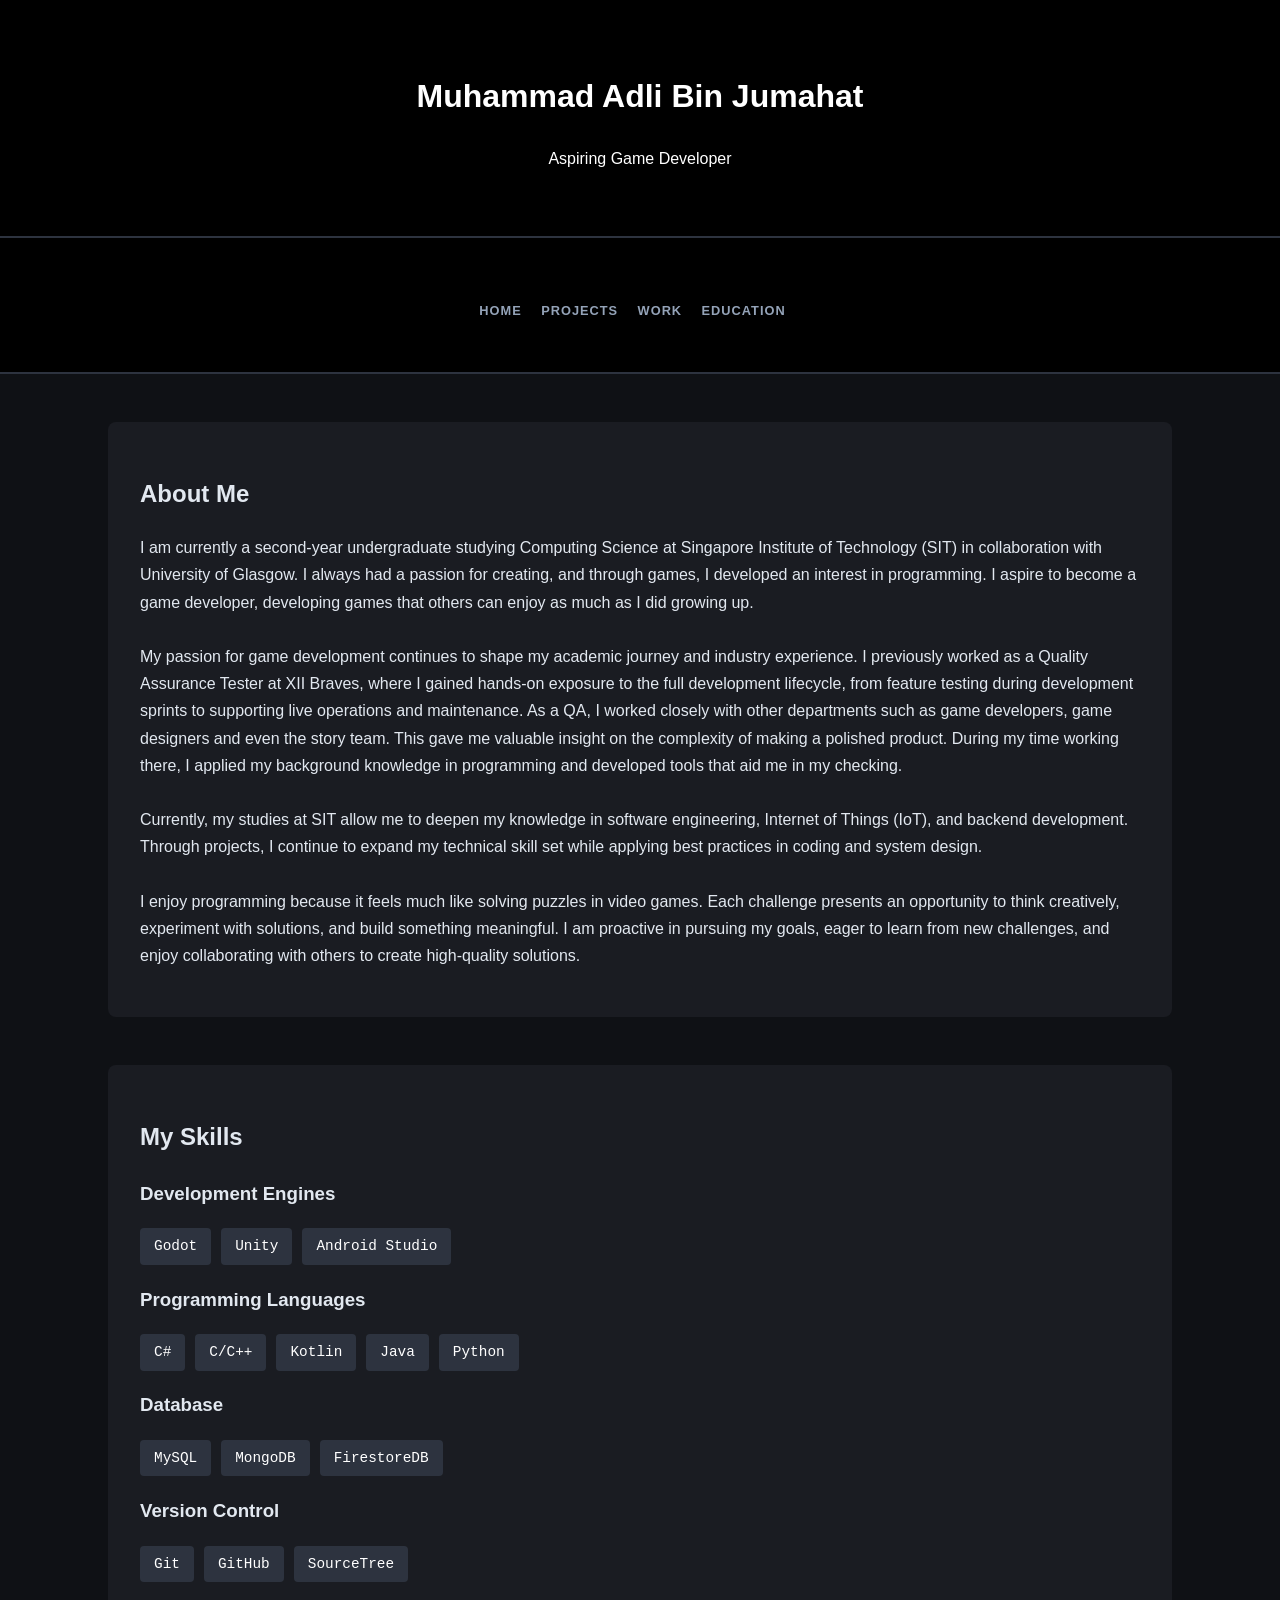
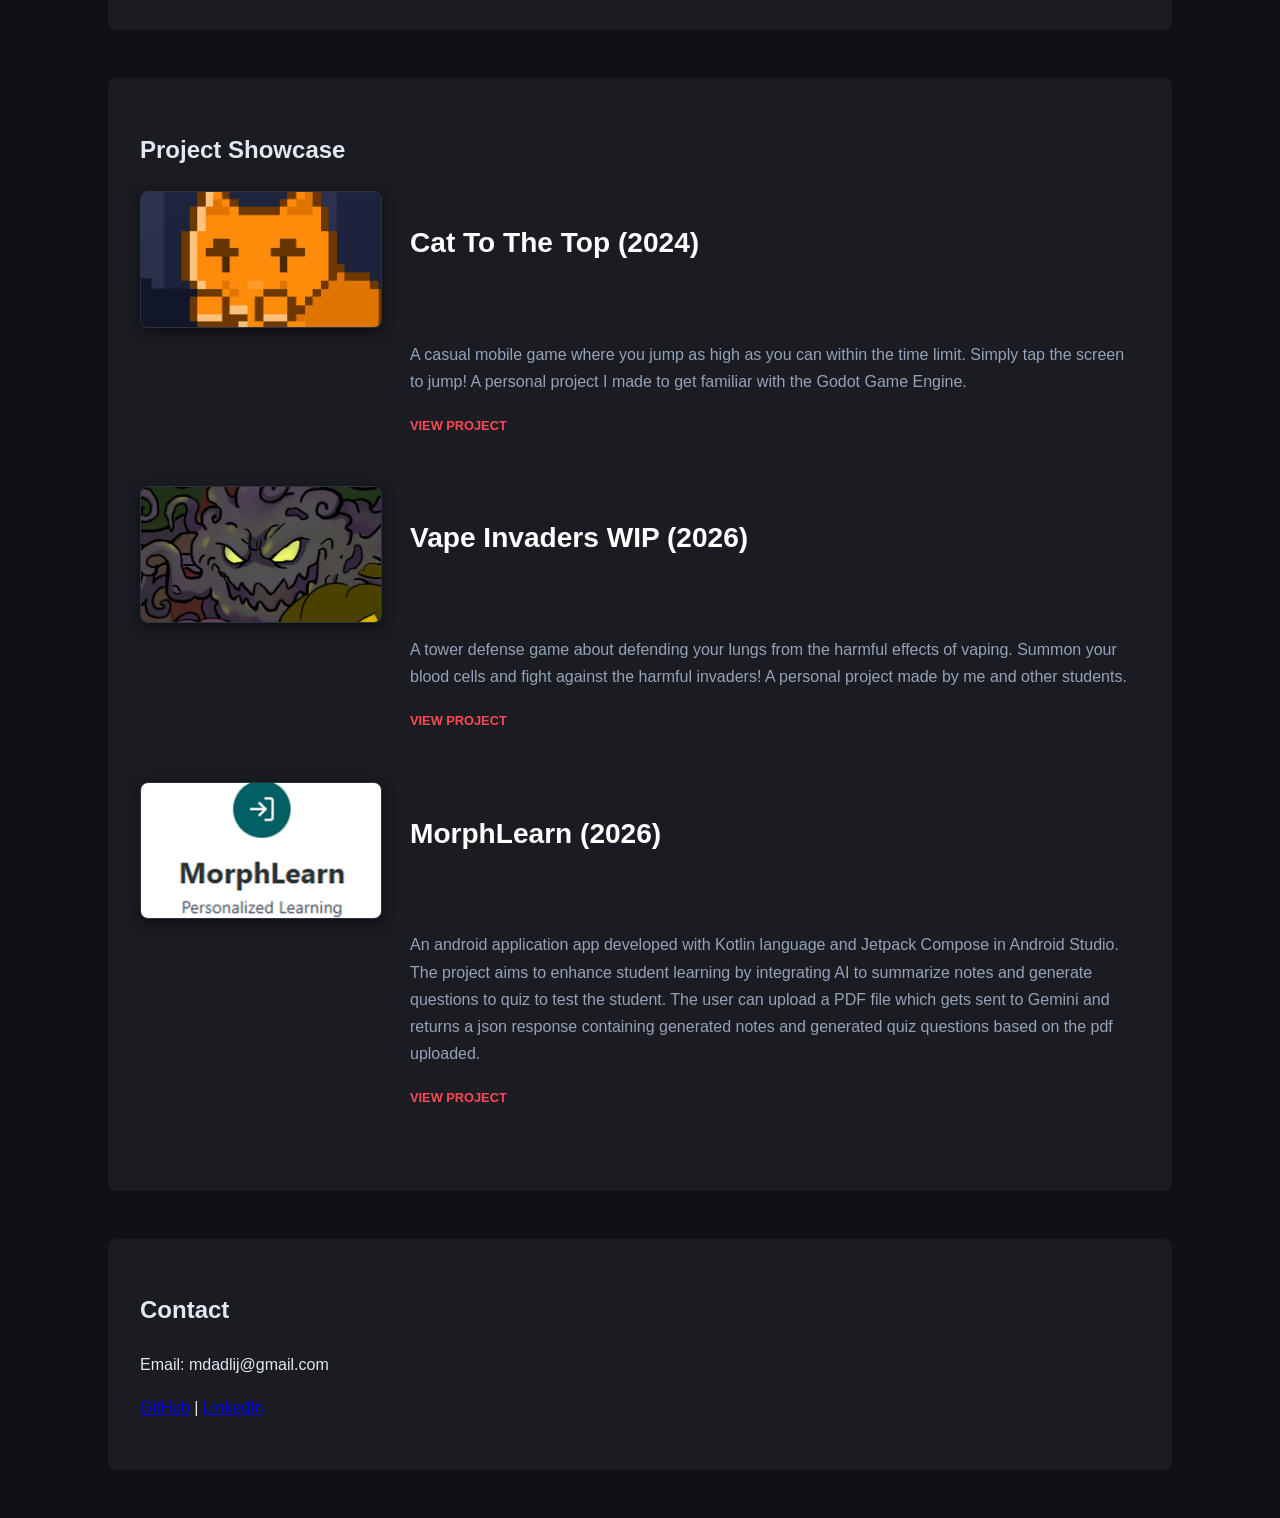
<file: index.html>
<!DOCTYPE html>
<html lang="en">
  <head>
    <meta charset="UTF-8" />
    <meta name="viewport" content="width=device-width, initial-scale=1.0" />
    <title>Portfolio</title>
    <link rel="stylesheet" href="style.css" />
  </head>
  <body>
    
    <header>
      <h1 id="name"></h1>
      <p id="title"></p>
    </header>
    
    <header>
      <div id="nav"></div>
    </header>

    <section id="about">
      <h1>About Me</h1>
      <p id="description"></p>
    </section>

    <section>
      <h1>My Skills</h1>
      <p id="skills"></p>
    </section>

    <section id="main-projects">
      <h1>Project Showcase</h1>
      <div id="main-project-list"></div>
    </section>

    <section id="contact">
      <h1>Contact</h1>
      <p id="email"></p>
      <p>
        <a id="link-github">GitHub</a> |
        <a id="link-linkedin">LinkedIn</a>
      </p>
    </section>
    <script src="info.js"></script>
    <script src="script.js"></script>

    <script>
      HeaderInfo.setHeaderInfo();
      MainPage.setMainInfo();
      MainPage.setProjectList();
      MainPage.setSkillsList();
      Navigation.loadNavBar();
    </script>
  </body>
</html>
</file>
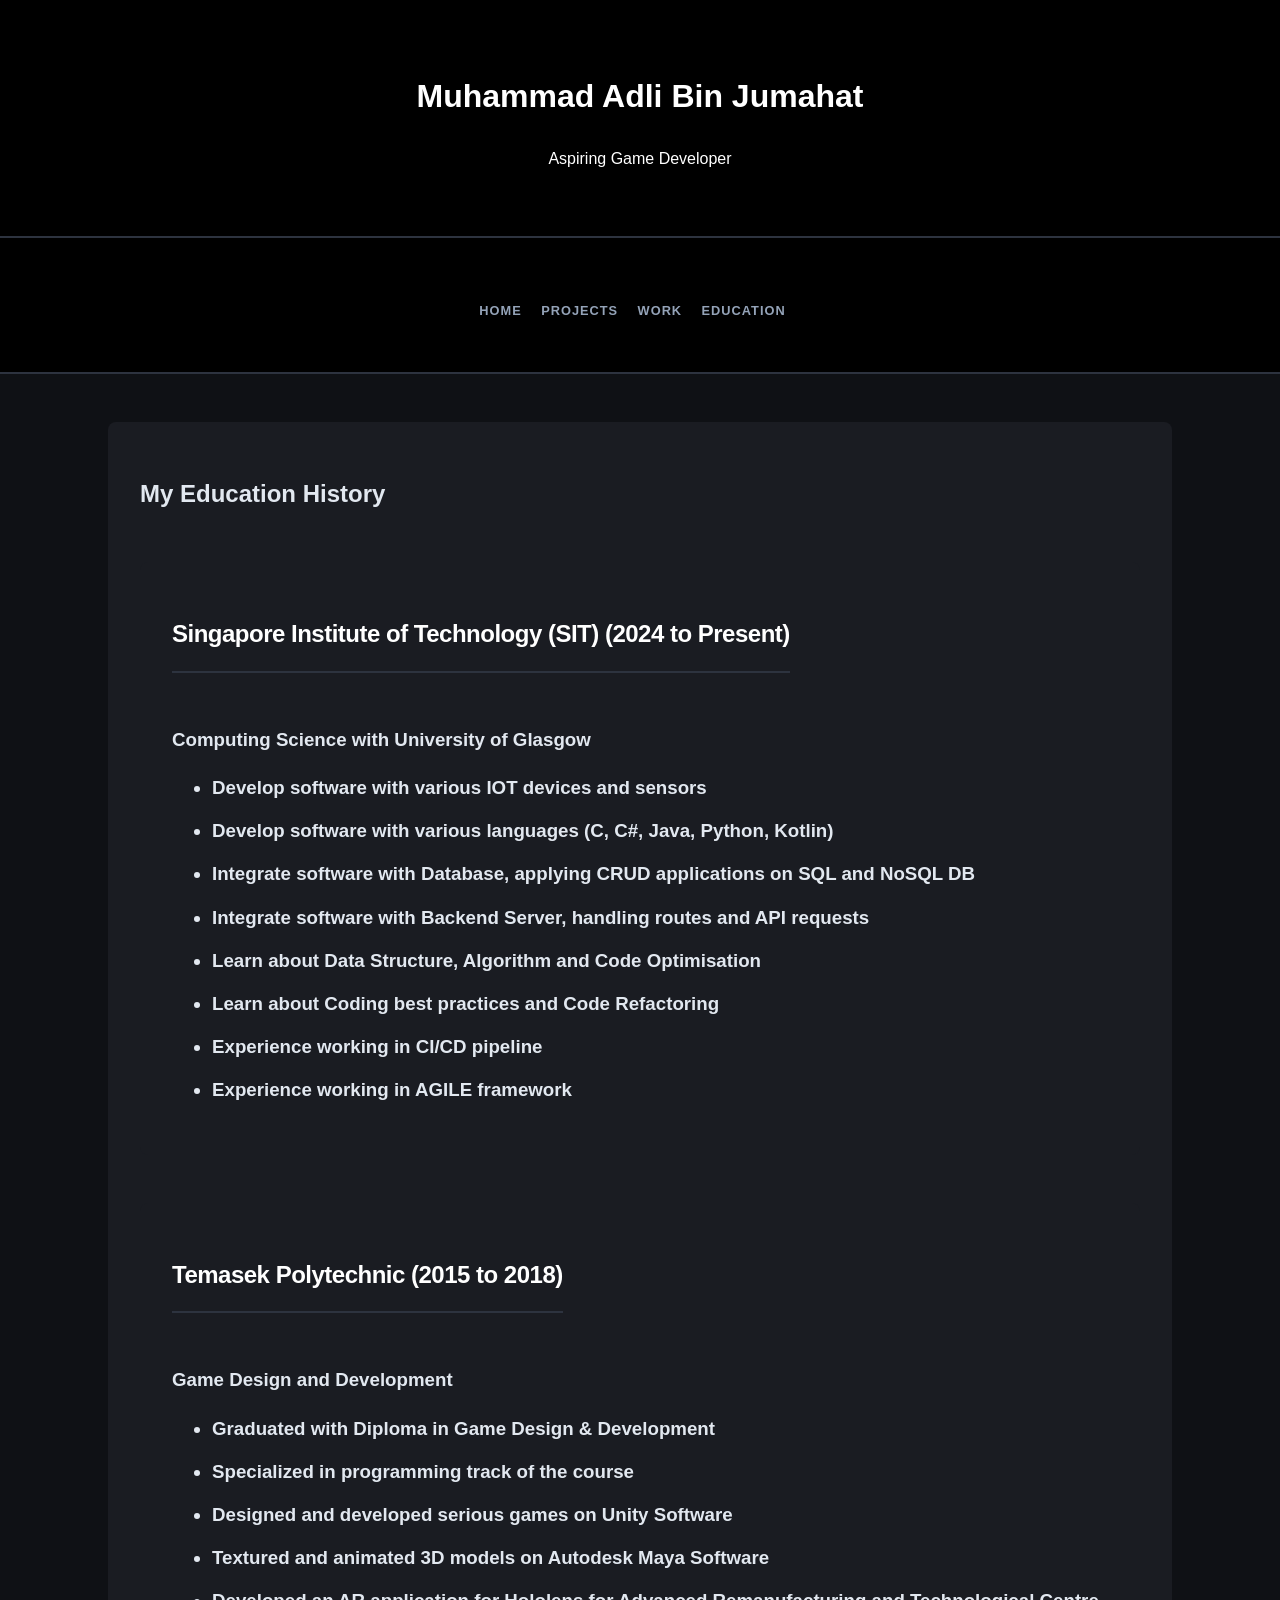
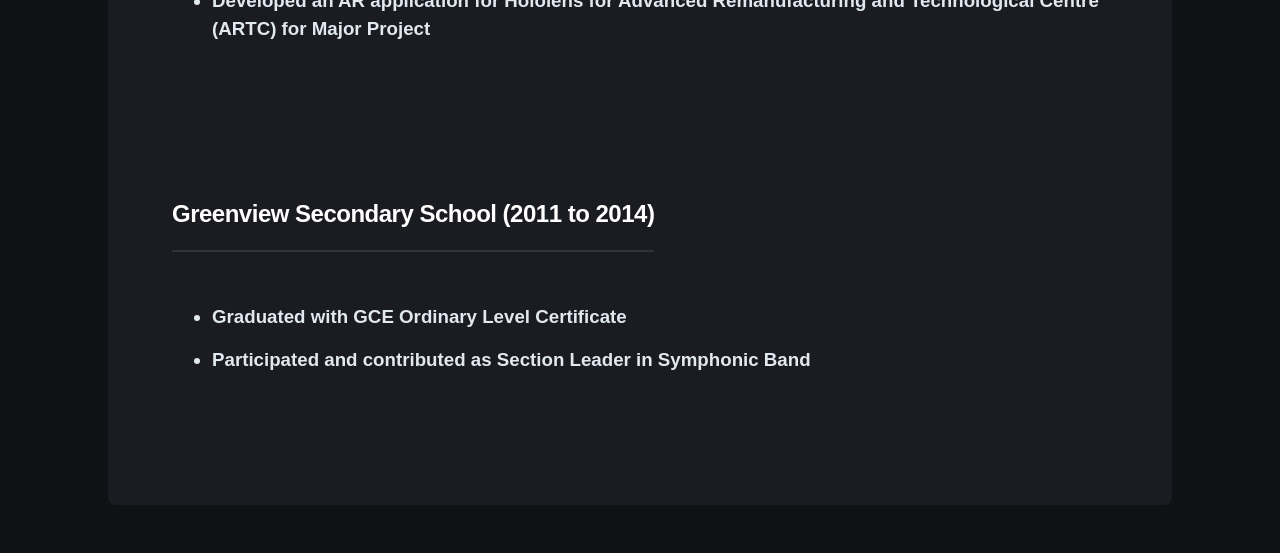
<file: education/index.html>
<!DOCTYPE html>
<html lang="en">
  <head>
    <meta charset="UTF-8" />
    <meta name="viewport" content="width=device-width, initial-scale=1.0" />
    <title>Education | Portfolio</title>
    <link rel="stylesheet" href="../style.css" />
  </head>

  <body>
    <header>
        <h1 id="name"></h1>
        <p id="title"></p>
    </header>

    <header>
        <div id="nav"></div>
    </header>

    <section id="education">
      <h1>My Education History</h1>
      <div id="education-list"></div>
    </section>

    <script src="../info.js"></script>
    <script src="../script.js"></script>

    <script>
        HeaderInfo.setHeaderInfo();
        EducationPage.setEducationList();
        Navigation.loadNavBar();
    </script>
  </body>
</html>
</file>
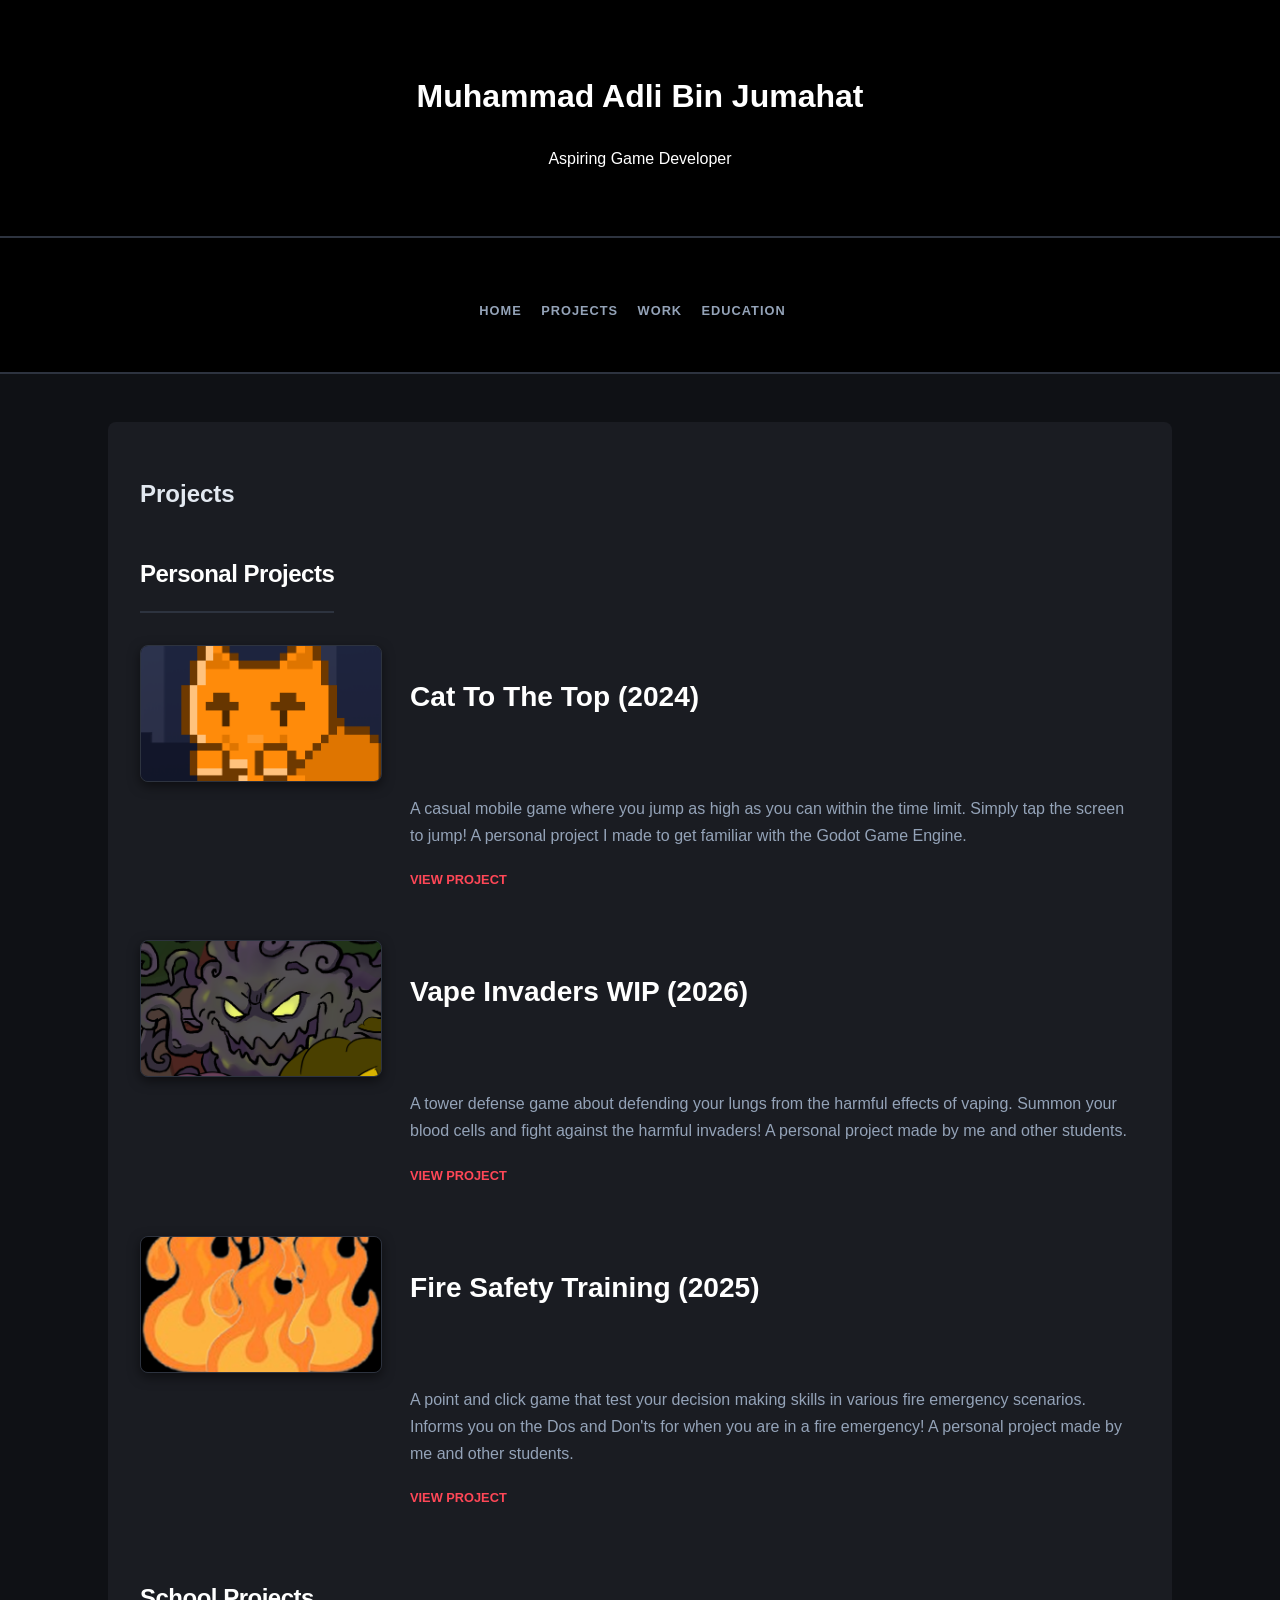
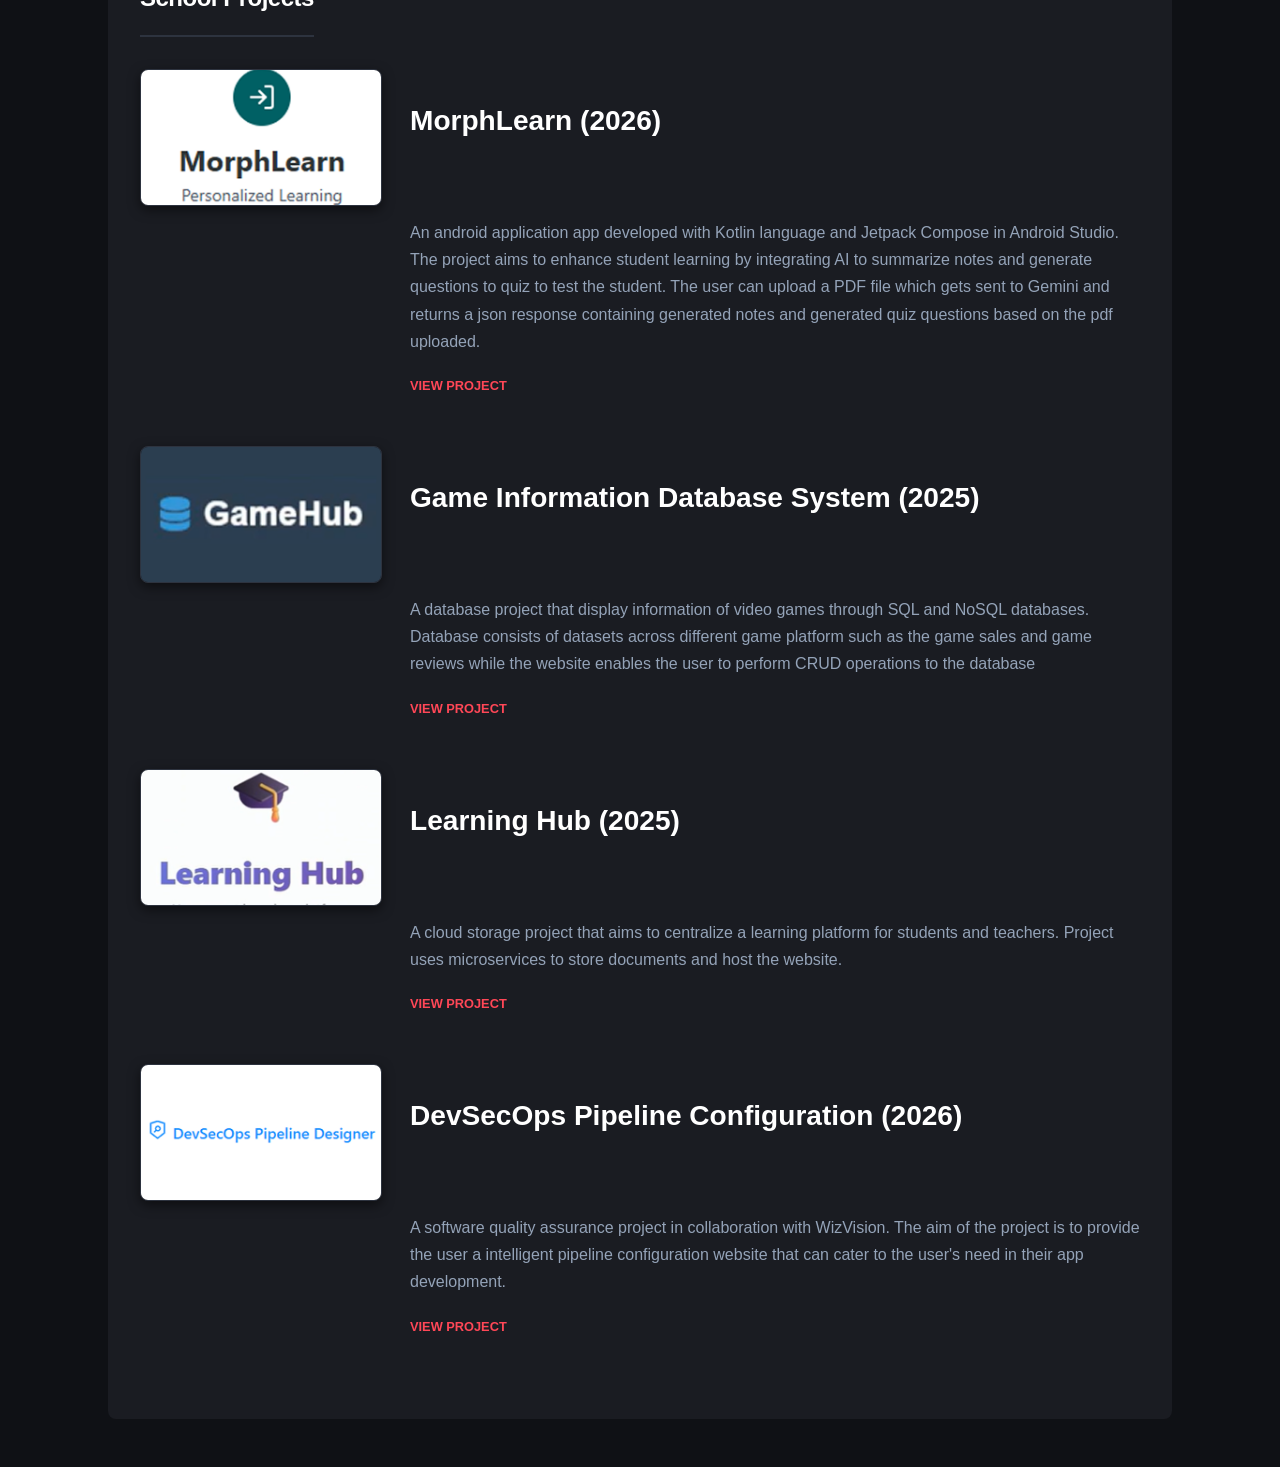
<file: projects/index.html>
<!DOCTYPE html>
<html lang="en">
    <head>
        <meta charset="UTF-8">
        <meta name="viewport" content="width=device-width, initial-scale=1.0" />
        <title>Project Template</title>
        <link rel="stylesheet" href="../style.css" />
    </head>
    <body>
        <header>
            <h1 id="name"></h1>
            <p id="title"></p>
        </header>

        <header>
            <div id="nav"></div>
        </header>

        <section>
            <h1>Projects</h1>
            <div class="project-columns">
                <div>
                <h2>Personal Projects</h2>
                <div id="personal-projects"></div>
                </div>

                <div>
                <h2>School Projects</h2>
                <div id="school-projects"></div>
                </div>
            </div>
        </section>

        <script src="../info.js"></script>
        <script src="../script.js"></script>
        <script>
            HeaderInfo.setHeaderInfo();
            ProjectPage.setProjectList("personal-projects",projectInfo.personalProject);
            ProjectPage.setProjectList("school-projects",projectInfo.schoolProject);
            Navigation.loadNavBar();
        </script>
    </body>
</html>
</file>
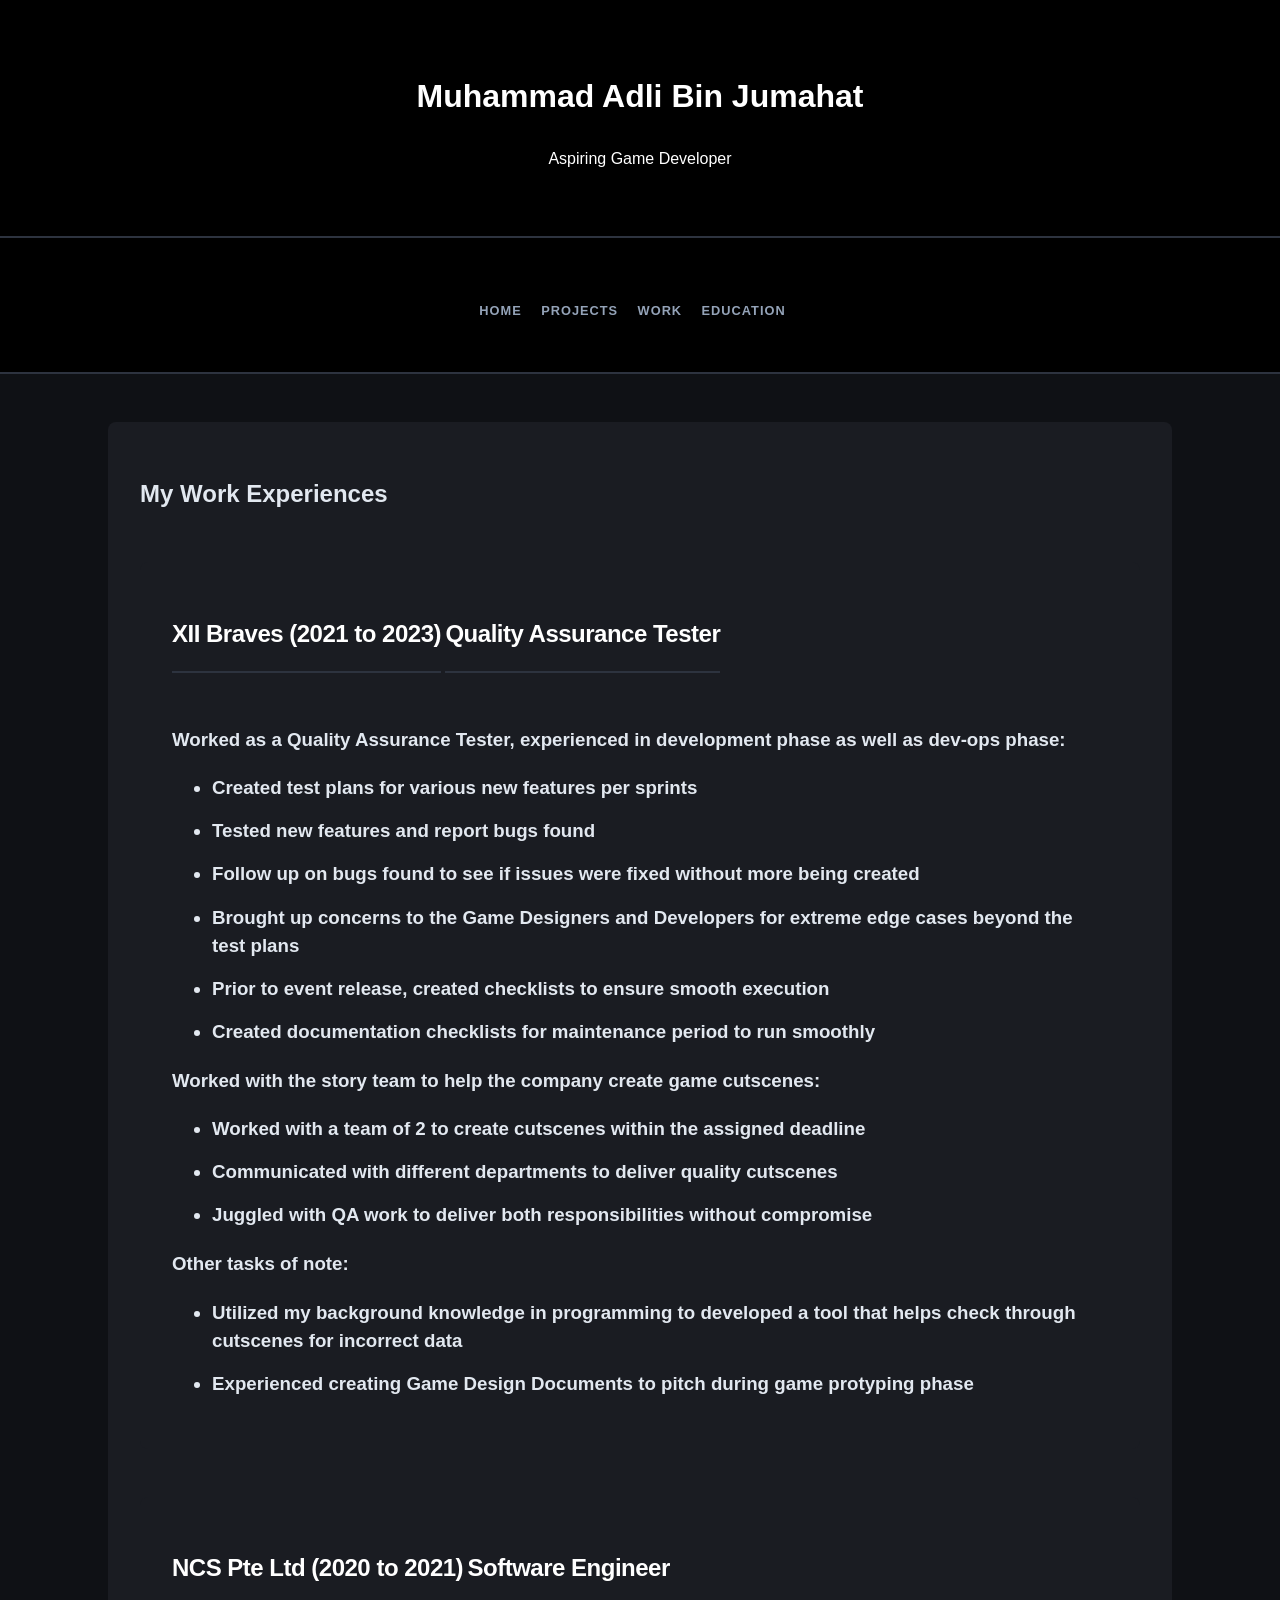
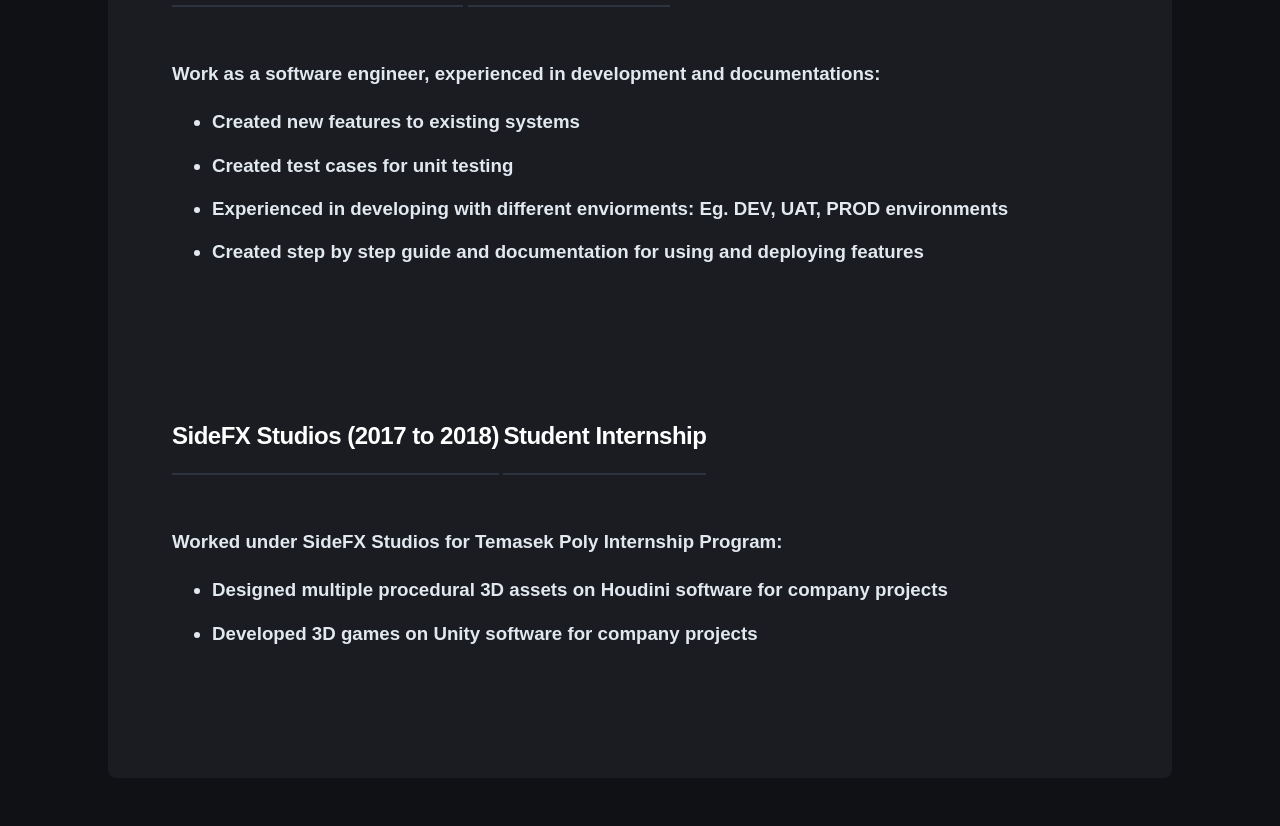
<file: work/index.html>
<!DOCTYPE html>
<html lang="en">
  <head>
    <meta charset="UTF-8" />
    <meta name="viewport" content="width=device-width, initial-scale=1.0" />
    <title>Work Experience | Portfolio</title>
    <link rel="stylesheet" href="../style.css" />
  </head>

  <body>
    <header>
        <h1 id="name"></h1>
        <p id="title"></p>
    </header>

    <header>
        <div id="nav"></div>
    </header>
    
    <section id="work">
      <h1>My Work Experiences</h1>
      <div id="work-list"></div>
    </section>

    <script src="../info.js"></script>
    <script src="../script.js"></script>

    <script>
        HeaderInfo.setHeaderInfo();
        WorkPage.setWorkList();
        Navigation.loadNavBar();
    </script>
  </body>
</html>
</file>
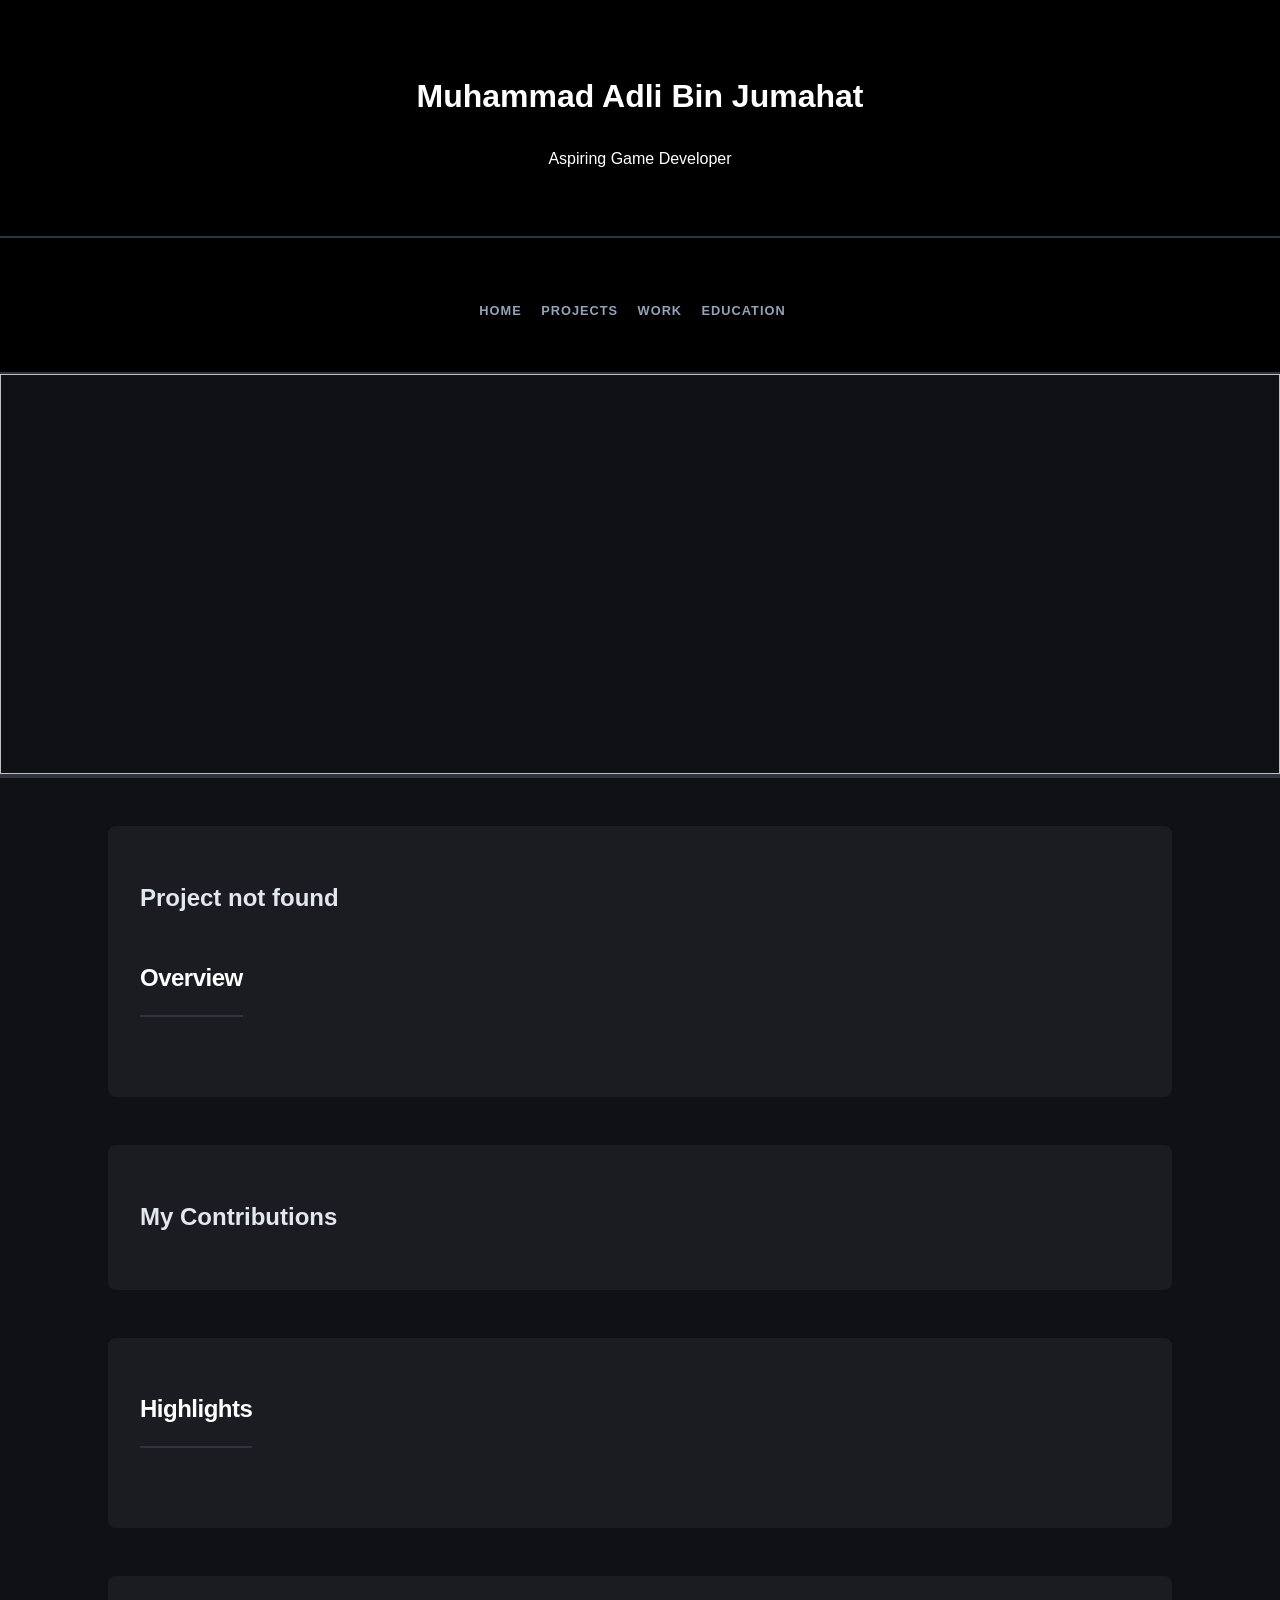
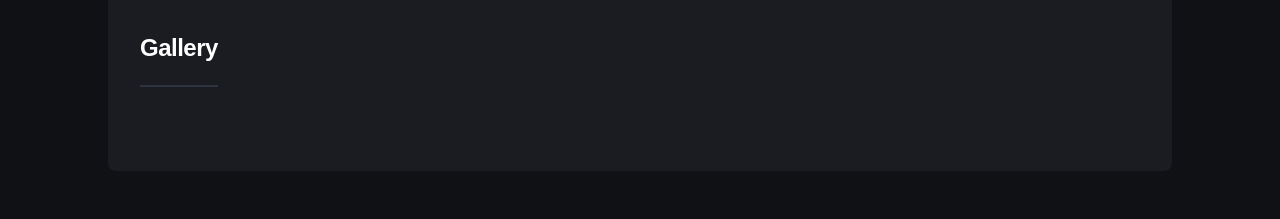
<file: projects/detail.html>
<!DOCTYPE html>
<html lang="en">
    <head>
        <meta charset="UTF-8">
        <meta name="viewport" content="width=device-width, initial-scale=1.0" />
        <title>Project Template</title>
        <link rel="stylesheet" href="../style.css" />
    </head>
    <body>
        <header>
            <h1 id="name"></h1>
            <p id="title"></p>
        </header>

        <header>
            <div id="nav"></div>
        </header>

        <img id="project-banner">
        
        <section id="project-about">
            <h1 id="project-name"></h1>
            <h2>Overview</h2>
            <p id="project-summary"></p>
        </section>

        <section>
            <h1>My Contributions</h1>
            <p id="project-contributions"></p>
        </section>

        <section id="project-detail">
            <h2>Highlights</h2>
            <p id="project-highlights"></p>
        </section>

        <section id="project-gallery">
            <h2>Gallery</h2>
            <div class="gallery-container" id="gallery-list"></div>
        </section>

        <div id="gallery-modal" class="modal">
            <span class="close" id="gallery-modal-close">&times;</span>
            <img class="gallery-modal-content" id="gallery-modal-content">
            <div id="gallery-modal-caption" class="gallery-modal-caption"></div>
        </div>

        <script src="../info.js"></script>
        <script src="../script.js"></script>
        <script>
            HeaderInfo.setHeaderInfo();
            Navigation.loadNavBar();

            const projectName = new URLSearchParams(window.location.search).get("project");
            ProjectPage.setProjectInfo(projectName);

            // Close modal if pressed anywhere else other than the img
            window.onclick = function(event){
                const modal = document.getElementById("gallery-modal");
                const modalClose = document.getElementById("gallery-modal-close");
                if (event.target == modal || event.target == modalClose){
                    modal.style.display = "none";
                }
            }

        </script>
    </body>
</html>
</file>
<file: style.css>
/*USED GEMINI AI TO DESIGN THE LOOK OF THE WEBSITE*/
/* --- Page Entrance Fade-In --- */
body {
    animation: fadeInAnimation 0.8s;
}

@keyframes fadeInAnimation {
    0% {
        opacity: 0;
    }
    100% {
        opacity: 1;
    }
}
/* --- Root Variables: Dark Studio Palette --- */
:root {
  --bg: #0f1115;
  --text: #e2e8f0;
  --accent: #ff4757;
  --muted: #94a3b8;
  --panel: #1a1c22;
  --border-color: #2d333f;
}

body {
  font-family: 'Inter', -apple-system, BlinkMacSystemFont, "Segoe UI", Roboto, sans-serif;
  margin: 0;
  padding: 0;
  background: var(--bg);
  color: var(--text);
  line-height: 1.7;
}

/* --- Header & Navigation --- */
header {
  background: #000;
  color: white;
  text-align: center;
  padding: 3rem 2rem; /* Kept your structure, just tightened slightly */
  border-bottom: 2px solid var(--border-color);
}

nav {
  margin-top: 10px;
}

nav a {
  margin-right: 15px;
  text-decoration: none;
  font-weight: 700;
  color: var(--muted);
  text-transform: uppercase;
  font-size: 0.8rem;
  letter-spacing: 1px;
}

nav a:hover {
  color: white;
  text-decoration: underline;
}

/* --- Sections --- */
section {
  max-width: 1000px;
  margin: 3rem auto;
  padding: 2rem;
  background: var(--panel);
  border-radius: 8px;
}

h2 {
  font-size: 1.5rem;
  letter-spacing: -0.5px;
  margin-bottom: 2rem;
  padding-bottom: 1rem;
  border-bottom: 2px solid var(--border-color);
  display: inline-block;
  color: white;
}

/* --- Project List --- */
.project-list {
  display: grid;
  grid-template-columns: 240px 1fr;
  gap: 30px;
  max-width: 1000px;
  width: 100%;
  margin-bottom: 3rem;
  background: transparent;
  border: none;
}

.project-list-thumbnail {
  grid-row: 1 / span 2;
  aspect-ratio: 16 / 9;
  width: 100%;
  border-radius: 8px;
  overflow: hidden;
  box-shadow: 0 4px 12px rgba(0,0,0,0.5);
  border: 1px solid var(--border-color);
}

.project-list-thumbnail img {
  width: 100%;
  height: 100%;
  object-fit: cover;
  display: block;
}

.project-list-top { font-size: 1.5rem; font-weight: 800; color: white; }
.project-list-bottom { color: var(--muted); }
.project-list-bottom a {
  color: var(--accent);
  text-decoration: none;
  font-weight: bold;
  font-size: 0.8rem;
  text-transform: uppercase;
}

#project-banner {
    width: 100%;
    height: 400px;
    object-fit: cover;
    object-position: center;
    border-bottom: 4px solid var(--border-color);
    display: block;
}

/* --- Gallery Grid (Maintained) --- */
.gallery-container {
    display: grid;
    grid-template-columns: repeat(auto-fit, minmax(300px, 1fr));
    gap: 20px;
    padding-top: 20px;
}

.gallery-item img, 
.gallery-item iframe {
    width: 100%;
    aspect-ratio: 16 / 9;
    object-fit: contain;
    border: 4px solid var(--border-color);
    background: #000;
}

/* --- Modal (Maintained) --- */
.modal {
  display: none;
  position: fixed;
  z-index: 1000;
  left: 0;
  top: 0;
  width: 100%;
  height: 100%;
  background-color: rgba(0, 0, 0, 0.95);
  padding-top: 50px;
}

.gallery-modal-content {
  margin: auto;
  display: block;
  max-width: 80%;
  max-height: 80%;
  border: 2px solid var(--border-color);
}

.gallery-modal-caption {
  margin: auto;
  display: block;
  width: 80%;
  max-width: 700px;
  text-align: center;
  color: var(--muted);
  padding: 10px;
}

.close {
  position: absolute;
  top: 15px;
  right: 35px;
  color: var(--text);
  font-size: 40px;
  font-weight: bold;
  cursor: pointer;
}

/* --- Skill Chips --- */
.chips-container {
  display: flex;
  flex-wrap: wrap;
  gap: 10px;
}

.chip {
    background-color: var(--border-color);
    color: white;
    padding: 6px 14px;
    border-radius: 4px;
    border: none;
    font-family: 'JetBrains Mono', monospace;
    font-size: 0.9rem;
    cursor: default;
}

li { margin-bottom: 15px; line-height: 1.5; color: var(--text); }

/* --- Responsive Adjustments --- */
@media (max-width: 768px) {
    .project-list { grid-template-columns: 1fr; }
    #project-banner { height: 250px; }
}
</file>
